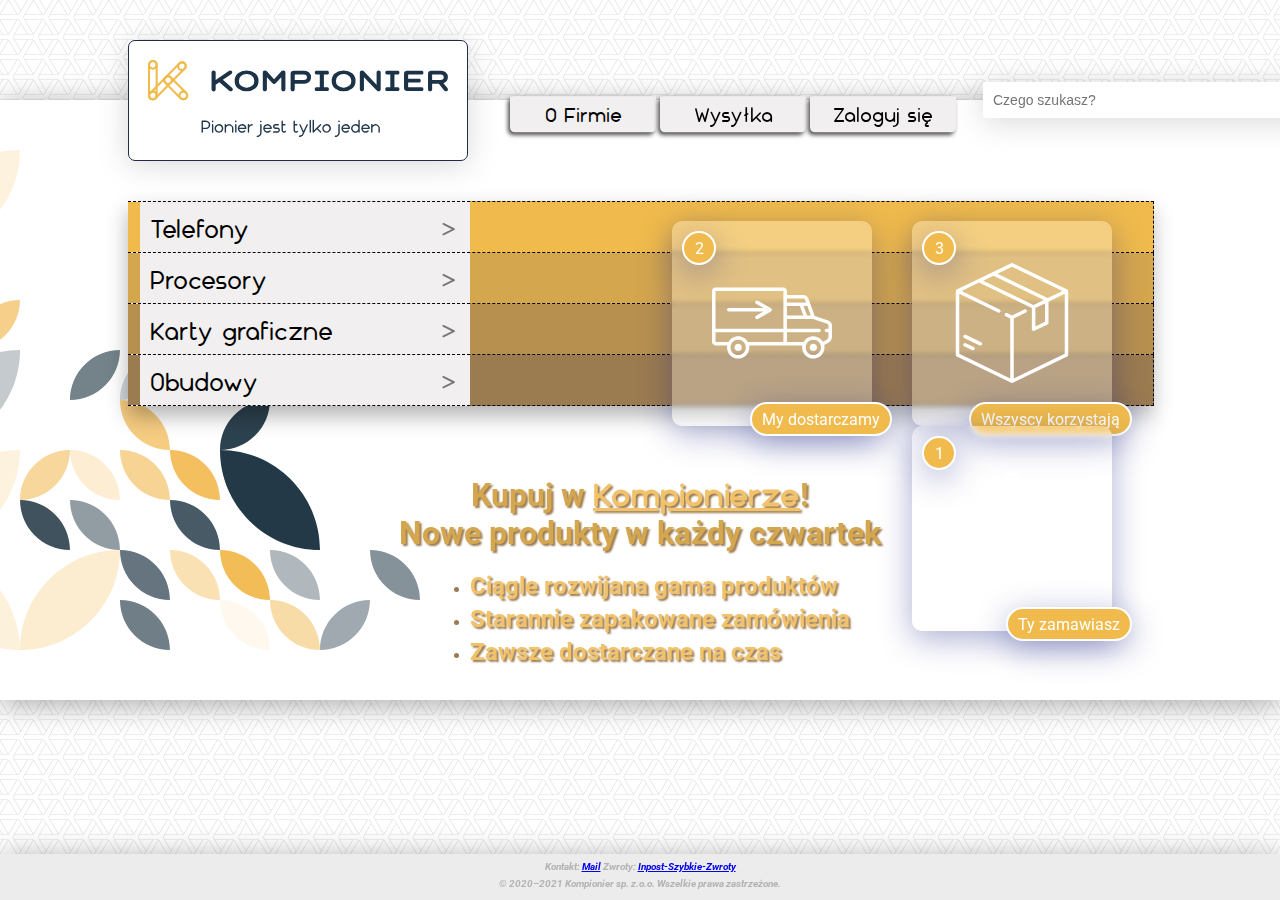
<file: index.html>
<!DOCTYPE html>
<html lang="pl">
<head>
    <meta charset="UTF-8">
    <meta name="description" content="Sklep Internetowy">
    <meta name="author" content="Marcin Wolder">
    <link rel="icon" href="src/png/icon.png">
    <link rel="stylesheet" href="css.css">
    <link rel="stylesheet" href="index.css">
    <link rel="preconnect" href="https://fonts.gstatic.com">
    <link href="https://fonts.googleapis.com/css2?family=Roboto:ital,wght@0,100;0,300;0,400;0,500;0,700;0,900;1,100;1,300;1,400;1,500;1,700;1,900&display=swap" rel="stylesheet">
    <title>Kompionier - Sklep internetowy</title>
</head>
<body>

    <div class="header">

      <a href="index.html">
        <div class="logo"> 
            <img src="src\svg\logo.svg">
        </div>
      </a>

      <div class="poz">
        <div class="poz-element" tabindex="0"><a href="firma.html">O Firmie</a></div>
        <div class="poz-element" tabindex="0"><a href="dostawa.html">Wysyłka</a></div>
        <div class="poz-element" tabindex="0"><a href="logowanie.html">Zaloguj się</a></div>
      </div>

      <div class="search">
            <input type="text" placeholder="Czego szukasz?">
            <a class="icon-search" href="#"><i class="demo-icon">&#xe801;</i></a>
      </div>

    </div>

    <div class="menu">

      <div class="pion">
        <div class="menu-element"><a href="telefony.html"><span>Telefony</span><span>></span></a></div>
        <div class="menu-element"><a href="brak.html"><span>Procesory</span><span>></span></a></div>
        <div class="menu-element"><a href="brak.html"><span>Karty graficzne</span><span>></span></a></div>
        <div class="menu-element"><a href="brak.html"><span>Obudowy</span><span>></span></a></div>
      </div>

      <div class="paski">
        <div class="pasek"></div>
        <div class="pasek"></div>
        <div class="pasek"></div>
        <div class="pasek"></div>
      </div>

      <div class="panele">

        <div class="glass">
          <span>3</span>
          <img src="src\svg\box.svg">
          <span>Wszyscy korzystają</span>
        </div>
        <div class="glass">
          <span>2</span>
          <img src="src\svg\truck.svg">
          <span>My dostarczamy</span>
        </div>
        <div class="glass">
          <span>1</span>
          <img src="src\svg\koszyk.svg">
          <span>Ty zamawiasz</span>
        </div>

      </div>

    </div>

    <div class="content">
      <div class="main">
        <h1>Kupuj w <span>Kompionierze</span>!</h1>
        <h1>Nowe produkty w każdy czwartek</h1>
          <ul>
            <li><h2>Ciągle rozwijana gama produktów</h2></li>
            <li><h2>Starannie zapakowane zamówienia</h2></li>
            <li><h2>Zawsze dostarczane na czas</h2></li>
          </ul>
      </div>
        
    </div>

    <div class="footer">
      <h1>Kontakt: <a href="mailto:kontakt@kompionier.com">Mail</a> Zwroty: <a href="https://inpost.pl/szybkie-zwroty">Inpost-Szybkie-Zwroty</a></h1>
      <h1>© 2020–2021 Kompionier sp. z.o.o. Wszelkie prawa zastrzeżone.</h1>
    </div>

    <div class="background2">
      <div class="pattern">
        <img src="src\svg\patternpad1.svg">
      </div>
    </div>

    <div class="background"></div>

</body>
</html>
</file>
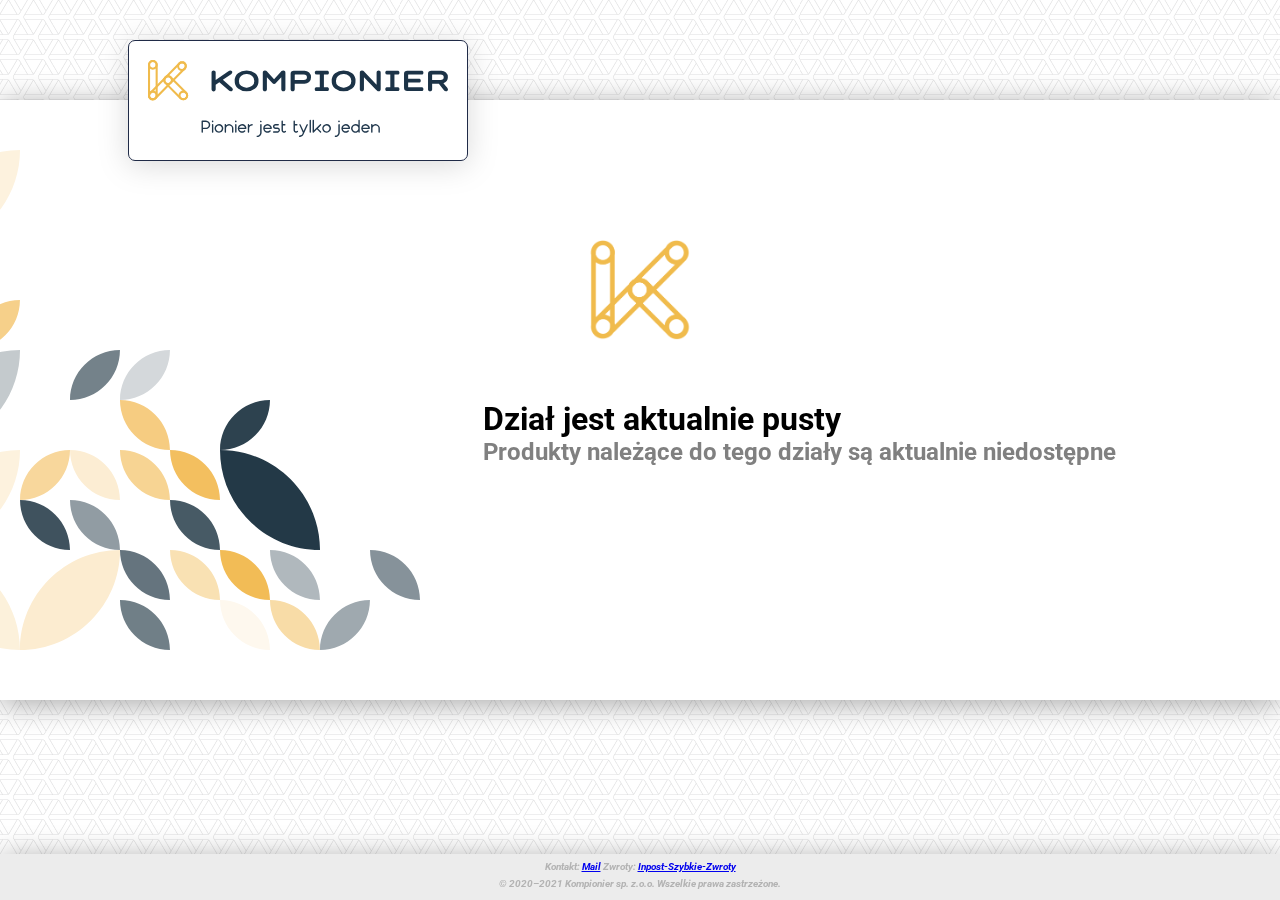
<file: brak.html>
<!DOCTYPE html>
<html lang="pl">
<head>
    <meta charset="UTF-8">
    <meta name="description" content="Sklep Internetowy">
    <meta name="author" content="Marcin Wolder">
    <link rel="icon" href="src/png/icon.png">
    <link rel="stylesheet" href="css.css">
    <link rel="stylesheet" href="brak.css">
    <link rel="preconnect" href="https://fonts.gstatic.com">
    <link href="https://fonts.googleapis.com/css2?family=Roboto:ital,wght@0,100;0,300;0,400;0,500;0,700;0,900;1,100;1,300;1,400;1,500;1,700;1,900&display=swap" rel="stylesheet">
    <title>Kompionier - Sklep internetowy</title>
</head>
<body>
    <div class="header" style="display: block; float: left;">

      <a href="index.html">
        <div class="logo"> 
            <img src="src\svg\logo.svg">
        </div>
      </a>

    </div>

    <div class="main">
      
      <img src="src/png/icon.png" height="100px">

      <div class="napis">
        <h1>Dział jest aktualnie pusty</h1>
        <h2>Produkty należące do tego działy są aktualnie niedostępne</h2>
      </div>

    </div>

    <div class="footer">
      <h1>Kontakt: <a href="mailto:kontakt@kompionier.com">Mail</a> Zwroty: <a href="https://inpost.pl/szybkie-zwroty">Inpost-Szybkie-Zwroty</a></h1>
      <h1>© 2020–2021 Kompionier sp. z.o.o. Wszelkie prawa zastrzeżone.</h1>
    </div>

    <div class="background2">
      <div class="pattern">
        <img src="src\svg\patternpad1.svg">
      </div>
    </div>

    <div class="background"></div>

</body>
</html>
</file>
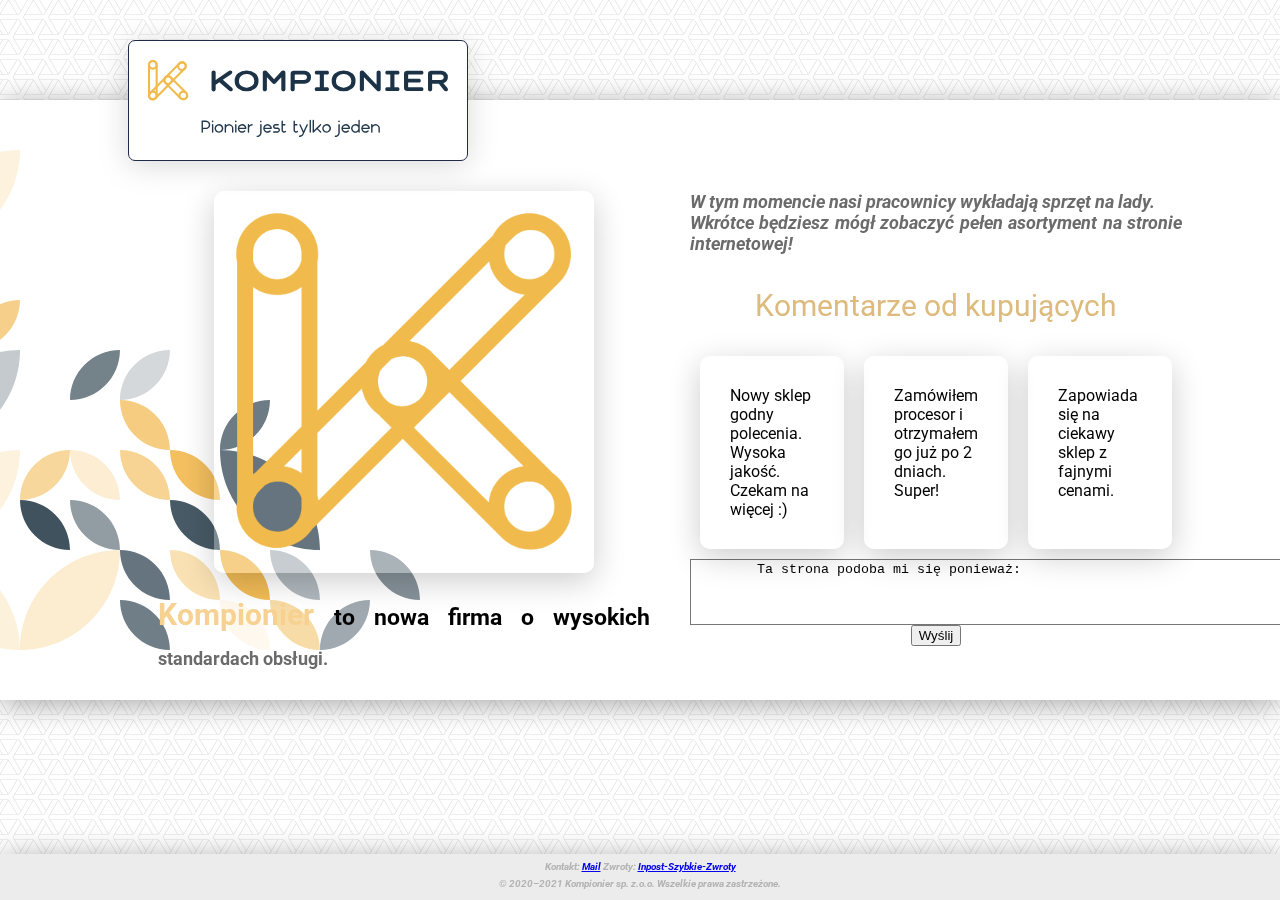
<file: firma.html>
<!DOCTYPE html>
<html lang="pl">
<head>
    <meta charset="UTF-8">
    <meta name="description" content="Sklep Internetowy">
    <meta name="author" content="Marcin Wolder">
    <link rel="icon" href="src/png/icon.png">
    <link rel="stylesheet" href="css.css">
    <link rel="stylesheet" href="firma.css">
    <link rel="preconnect" href="https://fonts.gstatic.com">
    <link href="https://fonts.googleapis.com/css2?family=Roboto:ital,wght@0,100;0,300;0,400;0,500;0,700;0,900;1,100;1,300;1,400;1,500;1,700;1,900&display=swap" rel="stylesheet">
    <title>Kompionier - Sklep internetowy</title>
</head>
<body>
    <div class="header" style="display: block; float: left;">

      <a href="index.html">
        <div class="logo"> 
            <img src="src\svg\logo.svg">
        </div>
      </a>

    </div>

    <div class="main">
      
      <img src="src/png/icon.png" width="340px">
      <h1>
        <span> Kompionier </span> to nowa firma o wysokich standardach obsługi. <br>
        <i> W tym momencie nasi pracownicy wykładają sprzęt na lady. <br>
        Wkrótce będziesz mógł zobaczyć pełen asortyment na stronie internetowej! </i><br>
      </h1>

      <span id="komentarze">Komentarze od kupujących</span> 

      <div class="section">
        <div class="kom">
          Nowy sklep godny polecenia. Wysoka jakość. Czekam na więcej :)
        </div>
        <div class="kom">
          Zamówiłem procesor i otrzymałem go już po 2 dniach. Super!
        </div>
        <div class="kom">
          Zapowiada się na ciekawy sklep z fajnymi cenami. 
        </div>
      </div>

      <textarea id="w3review" name="w3review" rows="4" cols="90%">
        Ta strona podoba mi się ponieważ: 
      </textarea>

      <input type="button" value="Wyślij">

    </div>

    <div class="footer">
      <h1>Kontakt: <a href="mailto:kontakt@kompionier.com">Mail</a> Zwroty: <a href="https://inpost.pl/szybkie-zwroty">Inpost-Szybkie-Zwroty</a></h1>
      <h1>© 2020–2021 Kompionier sp. z.o.o. Wszelkie prawa zastrzeżone.</h1>
    </div>

    <div class="background2">
      <div class="pattern">
        <img src="src\svg\patternpad1.svg">
      </div>
    </div>

    <div class="background"></div>

</body>
</html>
</file>
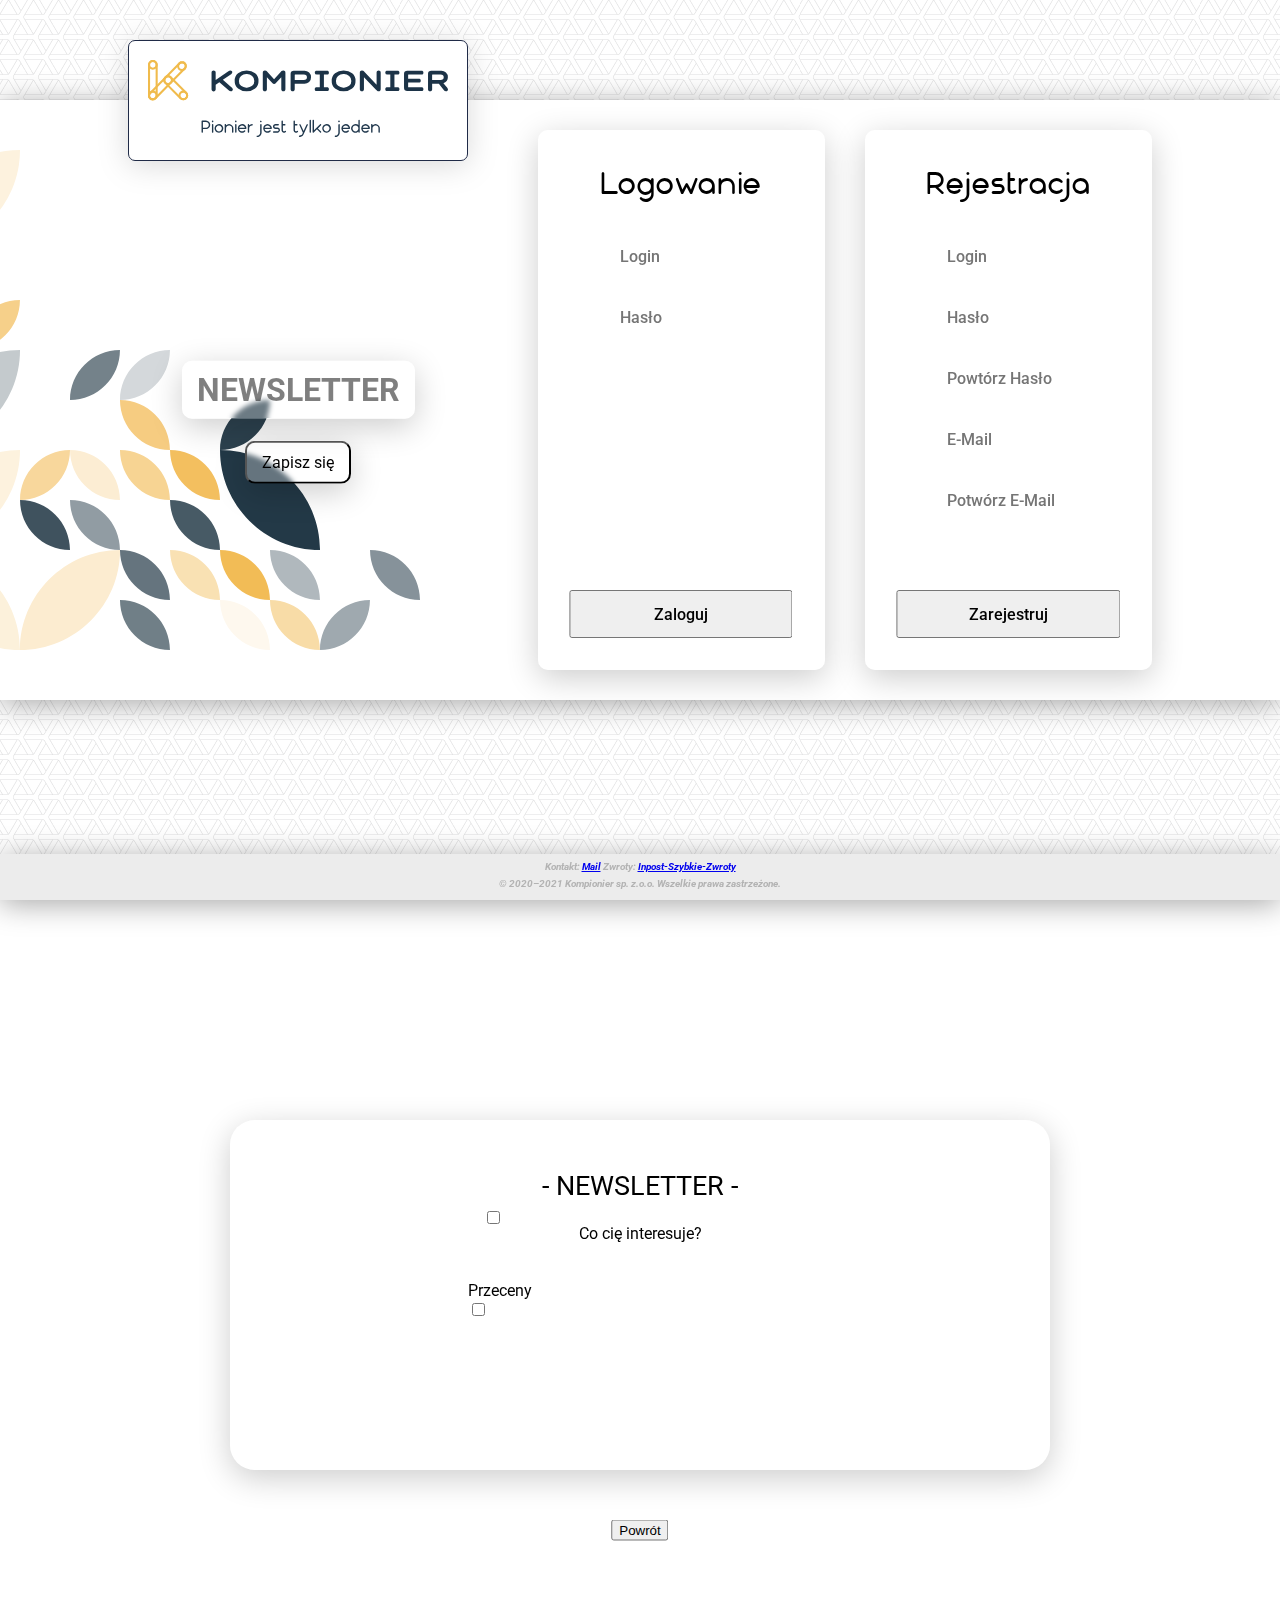
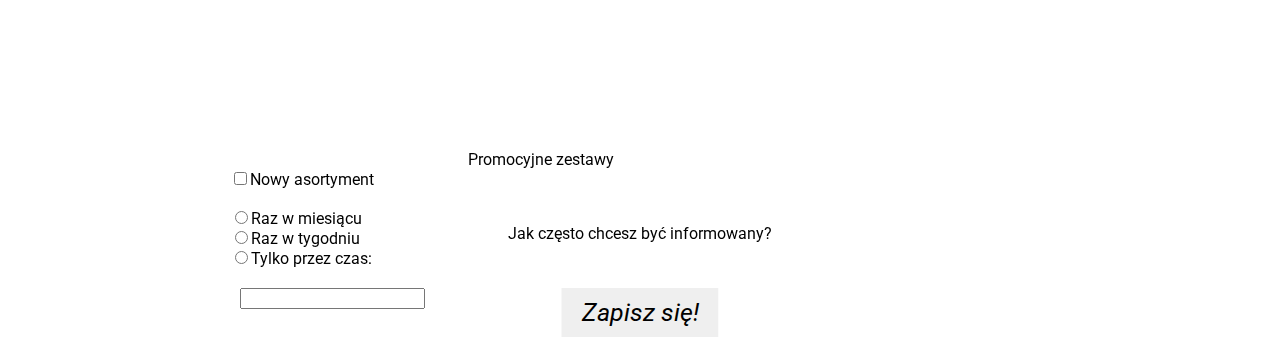
<file: logowanie.html>
<!DOCTYPE html>
<html lang="pl">
<head>
    <meta charset="UTF-8">
    <meta name="description" content="Sklep Internetowy">
    <meta name="author" content="Marcin Wolder">
    <link rel="icon" href="src/png/icon.png">
    <link rel="stylesheet" href="css.css">
    <link rel="stylesheet" href="logowanie.css">
    <link rel="preconnect" href="https://fonts.gstatic.com">
    <link href="https://fonts.googleapis.com/css2?family=Roboto:ital,wght@0,100;0,300;0,400;0,500;0,700;0,900;1,100;1,300;1,400;1,500;1,700;1,900&display=swap" rel="stylesheet">
    <title>Kompionier - Sklep internetowy</title>
</head>
<body>
    <div class="header" style="display: block; float: left;">

      <a href="index.html">
        <div class="logo"> 
            <img src="src\svg\logo.svg">
        </div>
      </a>

    </div>

    <div class="main">
      
      <div class="panel"">
        <h1>Logowanie</h1>
        <div class="input">
          <form autocomplete="off">
            <input type="text" name="Login" id="Login" placeholder="Login">
            <input type="password" name="Password" id="Password" placeholder="Hasło">
            <input type="submit" value="Zaloguj">
          </form>
        </div>
      </div>
      <div class="panel"">
        <h1>Rejestracja</h1>
        <div class="input">
          <form autocomplete="off">
            <input type="text" name="Login" id="Login" placeholder="Login">
            <input type="password" name="Password" id="Password" placeholder="Hasło">
            <input type="password" name="RePassword" id="Password" placeholder="Powtórz Hasło">
            <input type="email" name="Email" id="Email" placeholder="E-Mail">
            <input type="email" name="ReEmail" id="Email" placeholder="Potwórz E-Mail">
            <input type="submit" value="Zarejestruj">
          </form>
        </div>
      </div>
    </div>

    <div class="button">
      <div>
        <h1>NEWSLETTER</h1>
        <a href="#newsletter"><input type="button" value="Zapisz się"></a>
      </div>
    </div>
    
    <div id="newsletter">
      <form>
        <span>- NEWSLETTER -</span> <br>
        <span>Co cię interesuje?</span> <br>
        <input type="checkbox" name="Przeceny">Przeceny <br>
        <input type="checkbox" name="Promocyjne zestawy">Promocyjne zestawy <br>
        <input type="checkbox" name="Nowy asortyment">Nowy asortyment <br>
        
        <span>Jak często chcesz być informowany?</span> <br>
        <input type="radio" name="Czas">Raz w miesiącu <br>
        <input type="radio" name="Czas">Raz w tygodniu <br>
        <input type="radio" name="Czas" id="rule">Tylko przez czas: <br>

        <select name="Dlugosc">
          <option value="t">Tydzień</option>
          <option value="m">Miesiąc</option>
          <option value="6m">6 Miesięcy</option>
          <option value="r">Rok</option>
        </select>

        <input type="email" name="email">

        <input type="submit" value="Zapisz się!">
      </form>
      <div class="back">
        <a href="#"><input type="button" value="Powrót"></a>
      </div>
    </div>

    <div class="footer">
      <h1>Kontakt: <a href="mailto:kontakt@kompionier.com">Mail</a> Zwroty: <a href="https://inpost.pl/szybkie-zwroty">Inpost-Szybkie-Zwroty</a></h1>
      <h1>© 2020–2021 Kompionier sp. z.o.o. Wszelkie prawa zastrzeżone.</h1>
    </div>

    <div class="background2">
      <div class="pattern">
        <img src="src\svg\patternpad1.svg">
      </div>
    </div>

    <div class="background"></div>

</body>
</html>
</file>
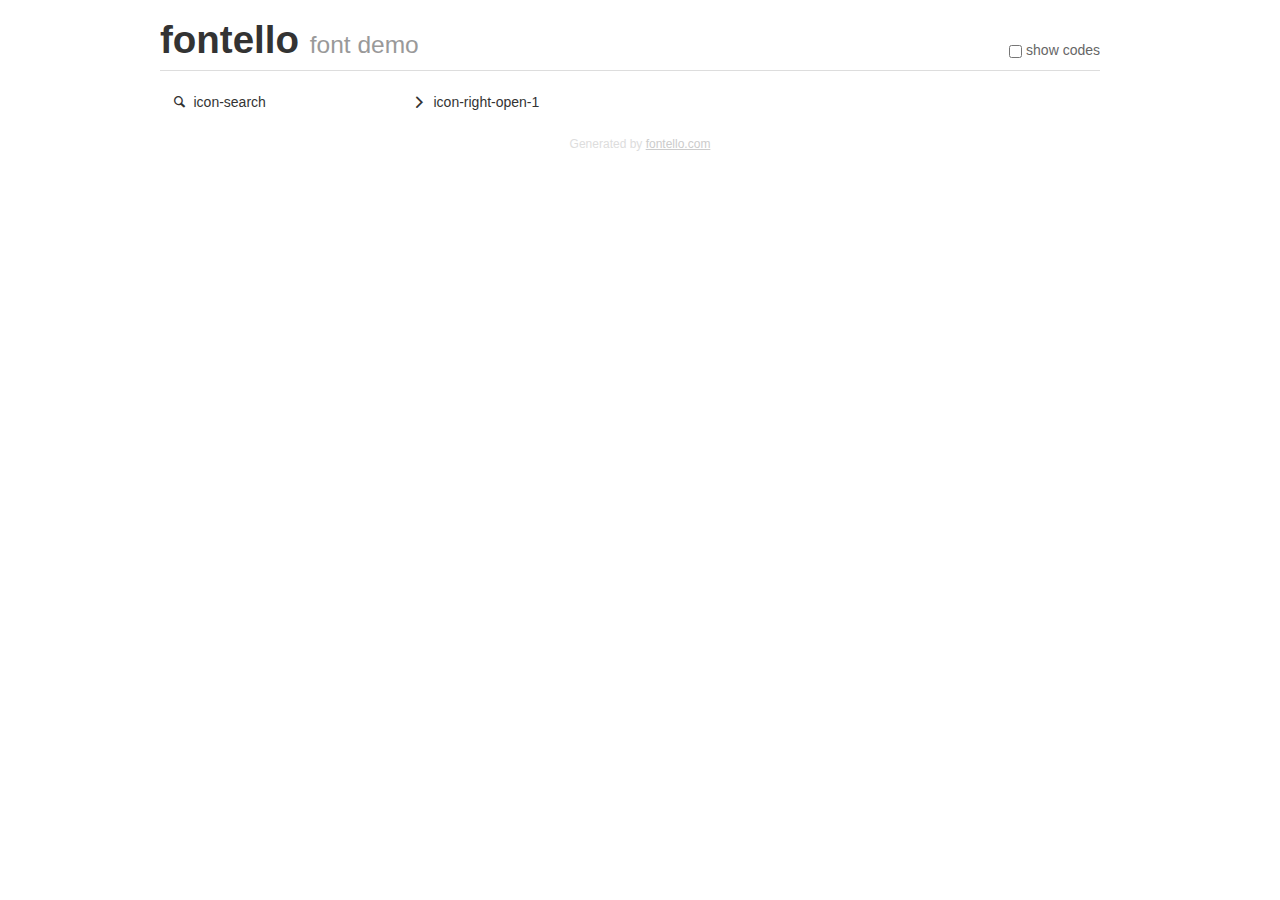
<file: src/font/fontello-91fa08a1/demo.html>
<!DOCTYPE html>
<html>
  <head><!--[if lt IE 9]><script language="javascript" type="text/javascript" src="//html5shim.googlecode.com/svn/trunk/html5.js"></script><![endif]-->
    <meta charset="UTF-8"><style>/*
 * Bootstrap v2.2.1
 *
 * Copyright 2012 Twitter, Inc
 * Licensed under the Apache License v2.0
 * http://www.apache.org/licenses/LICENSE-2.0
 *
 * Designed and built with all the love in the world @twitter by @mdo and @fat.
 */
.clearfix {
  *zoom: 1;
}
.clearfix:before,
.clearfix:after {
  display: table;
  content: "";
  line-height: 0;
}
.clearfix:after {
  clear: both;
}
html {
  font-size: 100%;
  -webkit-text-size-adjust: 100%;
  -ms-text-size-adjust: 100%;
}
a:focus {
  outline: thin dotted #333;
  outline: 5px auto -webkit-focus-ring-color;
  outline-offset: -2px;
}
a:hover,
a:active {
  outline: 0;
}
button,
input,
select,
textarea {
  margin: 0;
  font-size: 100%;
  vertical-align: middle;
}
button,
input {
  *overflow: visible;
  line-height: normal;
}
button::-moz-focus-inner,
input::-moz-focus-inner {
  padding: 0;
  border: 0;
}
body {
  margin: 0;
  font-family: "Helvetica Neue", Helvetica, Arial, sans-serif;
  font-size: 14px;
  line-height: 20px;
  color: #333;
  background-color: #fff;
}
a {
  color: #08c;
  text-decoration: none;
}
a:hover {
  color: #005580;
  text-decoration: underline;
}
.row {
  margin-left: -20px;
  *zoom: 1;
}
.row:before,
.row:after {
  display: table;
  content: "";
  line-height: 0;
}
.row:after {
  clear: both;
}
[class*="span"] {
  float: left;
  min-height: 1px;
  margin-left: 20px;
}
.container,
.navbar-static-top .container,
.navbar-fixed-top .container,
.navbar-fixed-bottom .container {
  width: 940px;
}
.span12 {
  width: 940px;
}
.span11 {
  width: 860px;
}
.span10 {
  width: 780px;
}
.span9 {
  width: 700px;
}
.span8 {
  width: 620px;
}
.span7 {
  width: 540px;
}
.span6 {
  width: 460px;
}
.span5 {
  width: 380px;
}
.span4 {
  width: 300px;
}
.span3 {
  width: 220px;
}
.span2 {
  width: 140px;
}
.span1 {
  width: 60px;
}
[class*="span"].pull-right,
.row-fluid [class*="span"].pull-right {
  float: right;
}
.container {
  margin-right: auto;
  margin-left: auto;
  *zoom: 1;
}
.container:before,
.container:after {
  display: table;
  content: "";
  line-height: 0;
}
.container:after {
  clear: both;
}
p {
  margin: 0 0 10px;
}
.lead {
  margin-bottom: 20px;
  font-size: 21px;
  font-weight: 200;
  line-height: 30px;
}
small {
  font-size: 85%;
}
h1 {
  margin: 10px 0;
  font-family: inherit;
  font-weight: bold;
  line-height: 20px;
  color: inherit;
  text-rendering: optimizelegibility;
}
h1 small {
  font-weight: normal;
  line-height: 1;
  color: #999;
}
h1 {
  line-height: 40px;
}
h1 {
  font-size: 38.5px;
}
h1 small {
  font-size: 24.5px;
}
body {
  margin-top: 90px;
}
.header {
  position: fixed;
  top: 0;
  left: 50%;
  margin-left: -480px;
  background-color: #fff;
  border-bottom: 1px solid #ddd;
  padding-top: 10px;
  z-index: 10;
}
.footer {
  color: #ddd;
  font-size: 12px;
  text-align: center;
  margin-top: 20px;
}
.footer a {
  color: #ccc;
  text-decoration: underline;
}
.the-icons {
  font-size: 14px;
  line-height: 24px;
}
.switch {
  position: absolute;
  right: 0;
  bottom: 10px;
  color: #666;
}
.switch input {
  margin-right: 0.3em;
}
.codesOn .i-name {
  display: none;
}
.codesOn .i-code {
  display: inline;
}
.i-code {
  display: none;
}
@font-face {
      font-family: 'fontello';
      src: url('./font/fontello.eot?84941650');
      src: url('./font/fontello.eot?84941650#iefix') format('embedded-opentype'),
           url('./font/fontello.woff?84941650') format('woff'),
           url('./font/fontello.ttf?84941650') format('truetype'),
           url('./font/fontello.svg?84941650#fontello') format('svg');
      font-weight: normal;
      font-style: normal;
    }
     
     
    .demo-icon
    {
      font-family: "fontello";
      font-style: normal;
      font-weight: normal;
      speak: never;
     
      display: inline-block;
      text-decoration: inherit;
      width: 1em;
      margin-right: .2em;
      text-align: center;
      /* opacity: .8; */
     
      /* For safety - reset parent styles, that can break glyph codes*/
      font-variant: normal;
      text-transform: none;
     
      /* fix buttons height, for twitter bootstrap */
      line-height: 1em;
     
      /* Animation center compensation - margins should be symmetric */
      /* remove if not needed */
      margin-left: .2em;
     
      /* You can be more comfortable with increased icons size */
      /* font-size: 120%; */
     
      /* Font smoothing. That was taken from TWBS */
      -webkit-font-smoothing: antialiased;
      -moz-osx-font-smoothing: grayscale;
     
      /* Uncomment for 3D effect */
      /* text-shadow: 1px 1px 1px rgba(127, 127, 127, 0.3); */
    }
     </style>
    <link rel="stylesheet" href="css/animation.css"><!--[if IE 7]><link rel="stylesheet" href="css/" + font.fontname + "-ie7.css"><![endif]-->
    <script>
      function toggleCodes(on) {
        var obj = document.getElementById('icons');
      
        if (on) {
          obj.className += ' codesOn';
        } else {
          obj.className = obj.className.replace(' codesOn', '');
        }
      }
      
    </script>
  </head>
  <body>
    <div class="container header">
      <h1>fontello <small>font demo</small></h1>
      <label class="switch">
        <input type="checkbox" onclick="toggleCodes(this.checked)">show codes
      </label>
    </div>
    <div class="container" id="icons">
      <div class="row">
        <div class="the-icons span3" title="Code: 0xe801"><i class="demo-icon icon-search">&#xe801;</i> <span class="i-name">icon-search</span><span class="i-code">0xe801</span></div>
        <div class="the-icons span3" title="Code: 0xf006"><i class="demo-icon icon-right-open-1">&#xf006;</i> <span class="i-name">icon-right-open-1</span><span class="i-code">0xf006</span></div>
      </div>
    </div>
    <div class="container footer">Generated by <a href="https://fontello.com">fontello.com</a></div>
  </body>
</html>
</file>
<file: css.css>
@font-face {
  font-family: Nokio;
  src: url(src/font/FSNokioMedium.ttf);
}

@font-face {
  font-family: Fontello;
  src: url(src/font/fontello.ttf);
}

.demo-icon {
  font-family: "fontello";
  font-style: normal;
  font-weight: normal;
  display: inline-block;
  text-decoration: inherit;
  width: 1em;
  margin-right: .2em;
  text-align: center;
}

body {
  margin: 0;
  margin-left: 10%;
  margin-right: 10%;
  padding: 0;
}

.header {
  display: -webkit-box;
  display: -ms-flexbox;
  display: flex;
  -webkit-box-pack: justify;
      -ms-flex-pack: justify;
          justify-content: space-between;
}

.logo {
  -webkit-box-flex: 2;
      -ms-flex-positive: 2;
          flex-grow: 2;
  position: relative;
  width: 300px;
  min-width: 150px;
  max-width: 302px;
  padding: 20px;
  background-color: white;
  -webkit-filter: drop-shadow(0px 4px 15px rgba(0, 0, 0, 0.15));
          filter: drop-shadow(0px 4px 15px rgba(0, 0, 0, 0.15));
  border-radius: 7px;
  margin-right: 15px;
}

.logo:after {
  content: '';
  display: block;
  position: absolute;
  top: 0;
  bottom: 0;
  left: 0;
  right: 0;
  border-radius: 7px;
  border: 1px solid #202b47;
}

.search {
  position: relative;
}

.search a {
  text-decoration: none;
  color: black;
}

.search a:visited {
  color: black;
}

.search input {
  padding: 0 10px;
  position: relative;
  width: 400px;
  height: 36px;
  outline: none;
  border-radius: 3px;
  border: none;
  font-size: 14px;
  top: 50%;
  -webkit-transform: translate(0, -50%);
          transform: translate(0, -50%);
  -webkit-filter: drop-shadow(0px 4px 15px rgba(0, 0, 0, 0.15));
          filter: drop-shadow(0px 4px 15px rgba(0, 0, 0, 0.15));
}

.search i {
  position: absolute;
  top: 50%;
  -webkit-transform: translate(0, -50%);
          transform: translate(0, -50%);
  right: 8px;
}

.background {
  z-index: -3;
  position: fixed;
  top: 0;
  left: 0;
  height: 100%;
  width: 100%;
  opacity: 0.7;
  background-image: url("src/webb/webb.png");
}

.background2 {
  z-index: -2;
  position: fixed;
  top: 100px;
  left: 0;
  height: 600px;
  width: 100%;
  background-color: white;
  -webkit-filter: drop-shadow(0px 4px 15px rgba(0, 0, 0, 0.35));
          filter: drop-shadow(0px 4px 15px rgba(0, 0, 0, 0.35));
}

.footer {
  font-style: italic;
  z-index: 10;
  position: fixed;
  bottom: 0;
  left: 0;
  height: 40px;
  width: 100%;
  background-color: #ececec;
  -webkit-filter: drop-shadow(0px 4px 15px rgba(0, 0, 0, 0.35));
          filter: drop-shadow(0px 4px 15px rgba(0, 0, 0, 0.35));
  padding-bottom: 6px;
}

.footer h1 {
  color: #b3b3b3;
  font-size: 10px;
  text-align: center;
  font-family: 'Roboto', sans-serif;
}

.pattern {
  height: 200px;
}

.pattern img {
  height: 700px;
  -webkit-transform: translate(-280px, -150px);
          transform: translate(-280px, -150px);
}
/*# sourceMappingURL=css.css.map */
</file>
<file: index.css>
body {
  margin-top: 40px;
}

.poz {
  position: relative;
  -webkit-transform: translate(0, 45%);
          transform: translate(0, 45%);
  display: -ms-grid;
  display: grid;
  margin: 0 25px;
  -ms-grid-columns: (150px)[3];
      grid-template-columns: repeat(3, 150px);
  -ms-grid-rows: 40px;
      grid-template-rows: 40px;
}

.menu {
  margin-top: 40px;
  height: 205px;
  position: relative;
  -webkit-box-shadow: 0 10px 20px 0 rgba(0, 0, 0, 0.3);
          box-shadow: 0 10px 20px 0 rgba(0, 0, 0, 0.3);
}

.pion {
  float: left;
  background-color: #e5e5e5;
  width: 320px;
  height: -webkit-fit-content;
  height: -moz-fit-content;
  height: fit-content;
  font-family: Nokio;
  font-weight: 500;
  font-size: 25px;
  margin-right: 20px;
  -ms-flex-negative: 0;
      flex-shrink: 0;
}

.paski {
  height: 205px;
  width: 100%;
  margin: auto;
  background-color: black;
}

.pasek {
  height: 50px;
  width: 100%;
  border: 1px dashed black;
  border-top: none;
}

.pasek:nth-child(1) {
  background-color: #F0BB4C;
  border-top: 1px dashed black;
}

.pasek:nth-child(2) {
  background-color: #D4A64E;
}

.pasek:nth-child(3) {
  background-color: #B7904F;
}

.pasek:nth-child(4) {
  background-color: #9B7B50;
}

.panele {
  top: 20px;
  right: 20px;
  position: absolute;
  width: 70%;
  height: 100%;
}

.glass {
  position: relative;
  float: right;
  width: 200px;
  height: 100%;
  margin: 0 20px;
  background: rgba(255, 255, 255, 0.3);
  -webkit-box-shadow: 0 8px 32px 0 rgba(31, 38, 135, 0.37);
          box-shadow: 0 8px 32px 0 rgba(31, 38, 135, 0.37);
  -webkit-backdrop-filter: blur(2.5px);
          backdrop-filter: blur(2.5px);
  border-radius: 10px;
}

.glass span {
  position: absolute;
  display: block;
  font-family: 'Roboto', sans-serif;
}

.glass span:nth-of-type(1) {
  top: 10px;
  left: 10px;
  line-height: 32px;
  text-align: center;
  height: 30px;
  width: 30px;
  border-radius: 25px;
  border: 2px white solid;
  background-color: #F0BB4C;
  color: white;
  -webkit-box-shadow: 0 8px 32px 0 rgba(31, 38, 135, 0.37);
          box-shadow: 0 8px 32px 0 rgba(31, 38, 135, 0.37);
}

.glass span:nth-of-type(2) {
  bottom: -10px;
  right: -20px;
  line-height: 22px;
  text-align: center;
  height: 20px;
  width: -webkit-max-content;
  width: -moz-max-content;
  width: max-content;
  padding: 5px 10px;
  border-radius: 25px;
  border: 2px white solid;
  background-color: #F0BB4C;
  color: white;
  -webkit-box-shadow: 0 8px 32px 0 rgba(31, 38, 135, 0.37);
          box-shadow: 0 8px 32px 0 rgba(31, 38, 135, 0.37);
}

.glass img {
  width: 120px;
  position: absolute;
  left: 50%;
  top: 50%;
  -webkit-transform: translate(-50%, -50%);
          transform: translate(-50%, -50%);
}

.menu-element {
  -ms-flex-negative: 0;
      flex-shrink: 0;
  overflow: hidden;
  height: 50px;
  width: 330px;
  background-color: #f1efef;
  padding-left: 12px;
  border-bottom: dashed 1px black;
}

.menu-element:first-child {
  border-top: dashed 1px black;
}

.menu-element:nth-child(1) a::after {
  background-color: #F0BB4C;
}

.menu-element:nth-child(1) a:hover span:nth-of-type(even) {
  color: #F0BB4C;
}

.menu-element:nth-child(2) a::after {
  background-color: #D4A64E;
}

.menu-element:nth-child(2) a:hover span:nth-of-type(even) {
  color: #D4A64E;
}

.menu-element:nth-child(3) a::after {
  background-color: #B7904F;
}

.menu-element:nth-child(3) a:hover span:nth-of-type(even) {
  color: #B7904F;
}

.menu-element:nth-child(4) a::after {
  background-color: #9B7B50;
}

.menu-element:nth-child(4) a:hover span:nth-of-type(even) {
  color: #9B7B50;
}

.menu-element a {
  left: 0;
  display: block;
  position: relative;
  width: 100%;
  height: 100%;
  color: black;
  -webkit-transition: left .2s ease-in-out;
  transition: left .2s ease-in-out;
}

.menu-element a::after {
  content: '';
  display: block;
  position: absolute;
  top: 0;
  bottom: 0;
  left: 0;
  right: 0;
  -webkit-transform: translate(-100%);
          transform: translate(-100%);
  background: #8a3b3b;
}

.menu-element a:hover {
  left: 5px;
}

.menu-element a:hover span:nth-child(odd) {
  width: calc(100% - 3ch - 5px);
}

.menu-element a:hover span:nth-child(odd) span:nth-child(even) {
  opacity: 1;
}

.menu-element span {
  display: block;
  float: left;
  position: relative;
}

.menu-element span:nth-child(odd) {
  width: calc(100% - 3ch);
  top: 4px;
  padding-left: 10px;
  -webkit-transition: width .2s ease-in-out;
  transition: width .2s ease-in-out;
}

.menu-element span:nth-child(even) {
  top: 2px;
  opacity: .5;
  -webkit-transition: color .2s ease-in-out;
  transition: color .2s ease-in-out;
}

.poz-element {
  position: relative;
  font-family: Nokio;
  font-size: 20px;
  background-color: #f1efef;
  border-radius: 5px;
  margin: 2px;
  -webkit-box-shadow: -2px 2px 4px 0px rgba(0, 0, 0, 0.7);
          box-shadow: -2px 2px 4px 0px rgba(0, 0, 0, 0.7);
}

.poz-element a {
  color: black;
  text-decoration: none;
  display: block;
  position: relative;
  top: 45%;
  -webkit-transform: translate(0, -50%);
          transform: translate(0, -50%);
  text-align: center;
}

.poz-element::before {
  content: '';
  position: absolute;
  top: 0;
  left: 0;
  right: 0;
  bottom: 5px;
  background-color: #f1efef;
}

.poz-element:hover {
  -webkit-transform: translate(0, -2px);
          transform: translate(0, -2px);
  -webkit-box-shadow: -1px 1px 6px 0px rgba(0, 0, 0, 0.7);
          box-shadow: -1px 1px 6px 0px rgba(0, 0, 0, 0.7);
}

.content {
  position: relative;
  top: 60px;
}

.main {
  width: -webkit-max-content;
  width: -moz-max-content;
  width: max-content;
  margin: auto;
}

.main ul {
  width: -webkit-max-content;
  width: -moz-max-content;
  width: max-content;
  color: #9B7B50;
  margin: auto;
  margin-top: 20px;
}

.main h1 {
  text-align: center;
  margin: 0;
  font-family: 'Roboto', sans-serif;
  color: #D4A64E;
  text-shadow: 2px 2px 2px #9B7B50;
}

.main h1 span {
  font-family: Nokio;
  color: #f1c269;
  text-decoration: underline;
}

.main h2 {
  margin: 0;
  margin-top: 5px;
  font-family: 'Roboto', sans-serif;
  color: #f1c269;
  text-shadow: 2px 2px 2px #9B7B50;
}
/*# sourceMappingURL=index.css.map */
</file>
<file: brak.css>
.logo {
  margin-top: 40px;
}

.main img {
  position: absolute;
  left: 50%;
  top: 220px;
  -webkit-transform: translate(-50%);
          transform: translate(-50%);
  padding: 20px;
}

.napis {
  position: relative;
  top: 400px;
  width: 100%;
  font-family: 'Roboto';
}

.napis h1, .napis h2 {
  width: 100%;
  display: block;
  margin: auto;
}

.napis h2 {
  color: gray;
}
/*# sourceMappingURL=brak.css.map */
</file>
<file: firma.css>
.logo {
  margin-top: 40px;
}

.main {
  -webkit-columns: 2;
          columns: 2;
  gap: 40px;
  width: 100%;
  height: 100%;
  padding: 30px;
}

.main img {
  display: block;
  margin: auto;
  padding: 20px;
  background: rgba(255, 255, 255, 0.3);
  -webkit-box-shadow: 0 8px 32px 0 rgba(0, 0, 0, 0.2);
          box-shadow: 0 8px 32px 0 rgba(0, 0, 0, 0.2);
  border-radius: 10px;
}

.main h1 {
  text-align: justify;
  font-family: 'Roboto';
  font-size: 18px;
  color: #6b6b6b;
}

.main h1 span {
  color: #f6d192;
  font-size: 30px;
}

.main h1::first-line {
  font-size: 23px;
  line-height: 60px;
  color: black;
}

#komentarze {
  width: 100%;
  display: block;
  line-height: 80px;
  font-family: 'Roboto';
  font-size: 30px;
  color: #ddba7d;
  text-align: center;
}

.kom {
  font-family: 'Roboto';
  float: left;
  width: 20%;
  padding: 30px;
  background: rgba(255, 255, 255, 0.3);
  -webkit-box-shadow: 0 8px 32px 0 rgba(0, 0, 0, 0.2);
          box-shadow: 0 8px 32px 0 rgba(0, 0, 0, 0.2);
  border-radius: 10px;
  margin: 10px;
}

.section {
  width: 100%;
  display: -webkit-box;
  display: -ms-flexbox;
  display: flex;
  -webkit-box-orient: horizontal;
  -webkit-box-direction: normal;
      -ms-flex-direction: row;
          flex-direction: row;
  -ms-flex-pack: distribute;
      justify-content: space-around;
}

textarea {
  display: block;
  margin: auto;
  resize: none;
  background-color: white;
}

input {
  display: block;
  margin: auto;
}
/*# sourceMappingURL=firma.css.map */
</file>
<file: logowanie.css>
body {
  scrollbar-width: 0;
}

body::-webkit-scrollbar {
  width: 0;
}

.logo {
  margin-top: 40px;
}

.main {
  -webkit-columns: 2;
          columns: 2;
  gap: 40px;
  -webkit-column-width: auto;
          column-width: auto;
  position: relative;
  width: 60%;
  top: 100px;
  height: 600px;
  float: right;
  padding-top: 30px;
}

.panel {
  height: calc( 100% - 2 * 30px);
  width: 100%;
  background: rgba(255, 255, 255, 0.3);
  -webkit-box-shadow: 0 8px 32px 0 rgba(0, 0, 0, 0.2);
          box-shadow: 0 8px 32px 0 rgba(0, 0, 0, 0.2);
  -webkit-backdrop-filter: blur(2.5px);
          backdrop-filter: blur(2.5px);
  border-radius: 10px;
}

.panel h1 {
  display: block;
  width: auto;
  margin: auto;
  text-align: center;
  font-family: 'Nokio';
  font-weight: 400;
  margin: 0;
  padding: 1em 0;
  line-height: 1em;
  font-size: 2em;
}

.panel .kolor {
  width: 100px;
  height: 100px;
  background-color: black;
}

.panel input:not([type="submit"]) {
  padding: 5px;
  padding-left: 10px;
  border-radius: 5px;
  margin: 1em;
  font-size: 1em;
  font-family: 'Roboto';
  font-weight: 500;
  border: none;
  outline: none;
  width: calc(100% - 10em);
}

.panel input:not([type="submit"]):hover, .panel input:not([type="submit"]):focus {
  -webkit-filter: brightness(0.95);
          filter: brightness(0.95);
}

.panel input[type="submit"] {
  font-size: 1em;
  font-family: 'Roboto';
  font-weight: 500;
  height: 3em;
  width: calc(100% - 4em);
  position: absolute;
  bottom: 2em;
  left: 50%;
  -webkit-transform: translate(-50%);
          transform: translate(-50%);
  margin: auto;
}

.panel input[type="submit"]:hover {
  cursor: pointer;
}

.panel form {
  height: 100%;
  display: -webkit-box;
  display: -ms-flexbox;
  display: flex;
  -webkit-box-orient: vertical;
  -webkit-box-direction: normal;
      -ms-flex-direction: column;
          flex-direction: column;
  -webkit-box-align: center;
      -ms-flex-align: center;
          align-items: center;
}

.input {
  width: 100%;
  height: calc( 100% - 6em);
}

#newsletter {
  margin: auto;
  height: 100vh;
  position: relative;
  top: 100vh;
}

#newsletter form {
  padding-top: 50px;
  height: 300px;
  margin: auto;
  width: 80%;
  font-family: 'Roboto';
  position: relative;
  top: 220px;
  border-radius: 25px;
  -webkit-backdrop-filter: blur(5px);
          backdrop-filter: blur(5px);
  background: rgba(255, 255, 255, 0.3);
  -webkit-box-shadow: 0 8px 32px 0 rgba(0, 0, 0, 0.2);
          box-shadow: 0 8px 32px 0 rgba(0, 0, 0, 0.2);
}

#newsletter form span {
  position: relative;
  width: -webkit-max-content;
  width: -moz-max-content;
  width: max-content;
  position: absolute;
  left: 50%;
  -webkit-transform: translate(-50%);
          transform: translate(-50%);
  clear: left;
  display: block;
  text-align: center;
}

#newsletter form span:nth-of-type(1) {
  font-size: 27px;
}

#newsletter form span:nth-of-type(2) {
  margin-top: 35px;
}

#newsletter form span:nth-of-type(3) {
  margin-top: 35px;
}

#newsletter form input[id="rule"]:checked ~ select {
  opacity: 1;
}

#newsletter form input[type="submit"] {
  position: absolute;
  left: 50%;
  -webkit-transform: translate(-50%, 20px);
          transform: translate(-50%, 20px);
  padding: 10px 20px;
  font-size: 25px;
  font-family: 'Roboto';
  font-style: italic;
  border: 0;
  outline: 0;
}

#newsletter form input[type="submit"]:hover {
  cursor: pointer;
}

#newsletter form input[type="email"] {
  margin: 10px;
  margin-top: 20px;
}

#newsletter form select {
  opacity: 0;
  font-family: 'Roboto';
  font-size: 15px;
  font-weight: 300;
  position: absolute;
  left: 50%;
  -webkit-transform: translate(-160px, -18px);
          transform: translate(-160px, -18px);
  border: 0;
  outline: transparent;
  background-color: transparent;
}

#newsletter .back {
  position: absolute;
  left: 50%;
  top: 70%;
  -webkit-transform: translate(-50%, -50%);
          transform: translate(-50%, -50%);
}

#newsletter .back a {
  position: relative;
  top: 0;
  text-decoration: none;
  display: block;
  width: -webkit-max-content;
  width: -moz-max-content;
  width: max-content;
  margin: auto;
}

#newsletter .back input[type="submit"] {
  font-size: 1em;
  font-family: 'Roboto';
  font-weight: 500;
  height: 3em;
  width: calc(100% - 4em);
  position: absolute;
  bottom: 2em;
  left: 50%;
  -webkit-transform: translate(-50%);
          transform: translate(-50%);
  margin: auto;
}

#newsletter .back input[type="submit"]:hover {
  cursor: pointer;
}

.button {
  position: relative;
  width: 340px;
  height: 480px;
  float: left;
  color: rgba(0, 0, 0, 0.5);
}

.button h1 {
  display: block;
  padding: 10px 15px;
  width: -webkit-max-content;
  width: -moz-max-content;
  width: max-content;
  font-family: 'Roboto';
  background: rgba(255, 255, 255, 0.3);
  -webkit-box-shadow: 0 8px 32px 0 rgba(0, 0, 0, 0.2);
          box-shadow: 0 8px 32px 0 rgba(0, 0, 0, 0.2);
  -webkit-backdrop-filter: blur(2.5px);
          backdrop-filter: blur(2.5px);
  border-radius: 10px;
}

.button a {
  text-decoration: none;
  display: block;
  width: -webkit-max-content;
  width: -moz-max-content;
  width: max-content;
  margin: auto;
}

.button input {
  display: block;
  padding: 10px 15px;
  font-family: 'Roboto';
  font-size: 16px;
  background: rgba(255, 255, 255, 0.3);
  -webkit-box-shadow: 0 8px 32px 0 rgba(0, 0, 0, 0.2);
          box-shadow: 0 8px 32px 0 rgba(0, 0, 0, 0.2);
  -webkit-backdrop-filter: blur(2.5px);
          backdrop-filter: blur(2.5px);
  border-radius: 10px;
}

.button input:hover {
  cursor: pointer;
}

.button div {
  height: -webkit-max-content;
  height: -moz-max-content;
  height: max-content;
  width: -webkit-max-content;
  width: -moz-max-content;
  width: max-content;
  position: relative;
  margin: auto;
  top: 50%;
  -webkit-transform: translate(0, -50%);
          transform: translate(0, -50%);
}
/*# sourceMappingURL=logowanie.css.map */
</file>
<file: src/font/fontello-91fa08a1/css/animation.css>
/*
   Animation example, for spinners
*/
.animate-spin {
  -moz-animation: spin 2s infinite linear;
  -o-animation: spin 2s infinite linear;
  -webkit-animation: spin 2s infinite linear;
  animation: spin 2s infinite linear;
  display: inline-block;
}
@-moz-keyframes spin {
  0% {
    -moz-transform: rotate(0deg);
    -o-transform: rotate(0deg);
    -webkit-transform: rotate(0deg);
    transform: rotate(0deg);
  }

  100% {
    -moz-transform: rotate(359deg);
    -o-transform: rotate(359deg);
    -webkit-transform: rotate(359deg);
    transform: rotate(359deg);
  }
}
@-webkit-keyframes spin {
  0% {
    -moz-transform: rotate(0deg);
    -o-transform: rotate(0deg);
    -webkit-transform: rotate(0deg);
    transform: rotate(0deg);
  }

  100% {
    -moz-transform: rotate(359deg);
    -o-transform: rotate(359deg);
    -webkit-transform: rotate(359deg);
    transform: rotate(359deg);
  }
}
@-o-keyframes spin {
  0% {
    -moz-transform: rotate(0deg);
    -o-transform: rotate(0deg);
    -webkit-transform: rotate(0deg);
    transform: rotate(0deg);
  }

  100% {
    -moz-transform: rotate(359deg);
    -o-transform: rotate(359deg);
    -webkit-transform: rotate(359deg);
    transform: rotate(359deg);
  }
}
@-ms-keyframes spin {
  0% {
    -moz-transform: rotate(0deg);
    -o-transform: rotate(0deg);
    -webkit-transform: rotate(0deg);
    transform: rotate(0deg);
  }

  100% {
    -moz-transform: rotate(359deg);
    -o-transform: rotate(359deg);
    -webkit-transform: rotate(359deg);
    transform: rotate(359deg);
  }
}
@keyframes spin {
  0% {
    -moz-transform: rotate(0deg);
    -o-transform: rotate(0deg);
    -webkit-transform: rotate(0deg);
    transform: rotate(0deg);
  }

  100% {
    -moz-transform: rotate(359deg);
    -o-transform: rotate(359deg);
    -webkit-transform: rotate(359deg);
    transform: rotate(359deg);
  }
}
</file>
